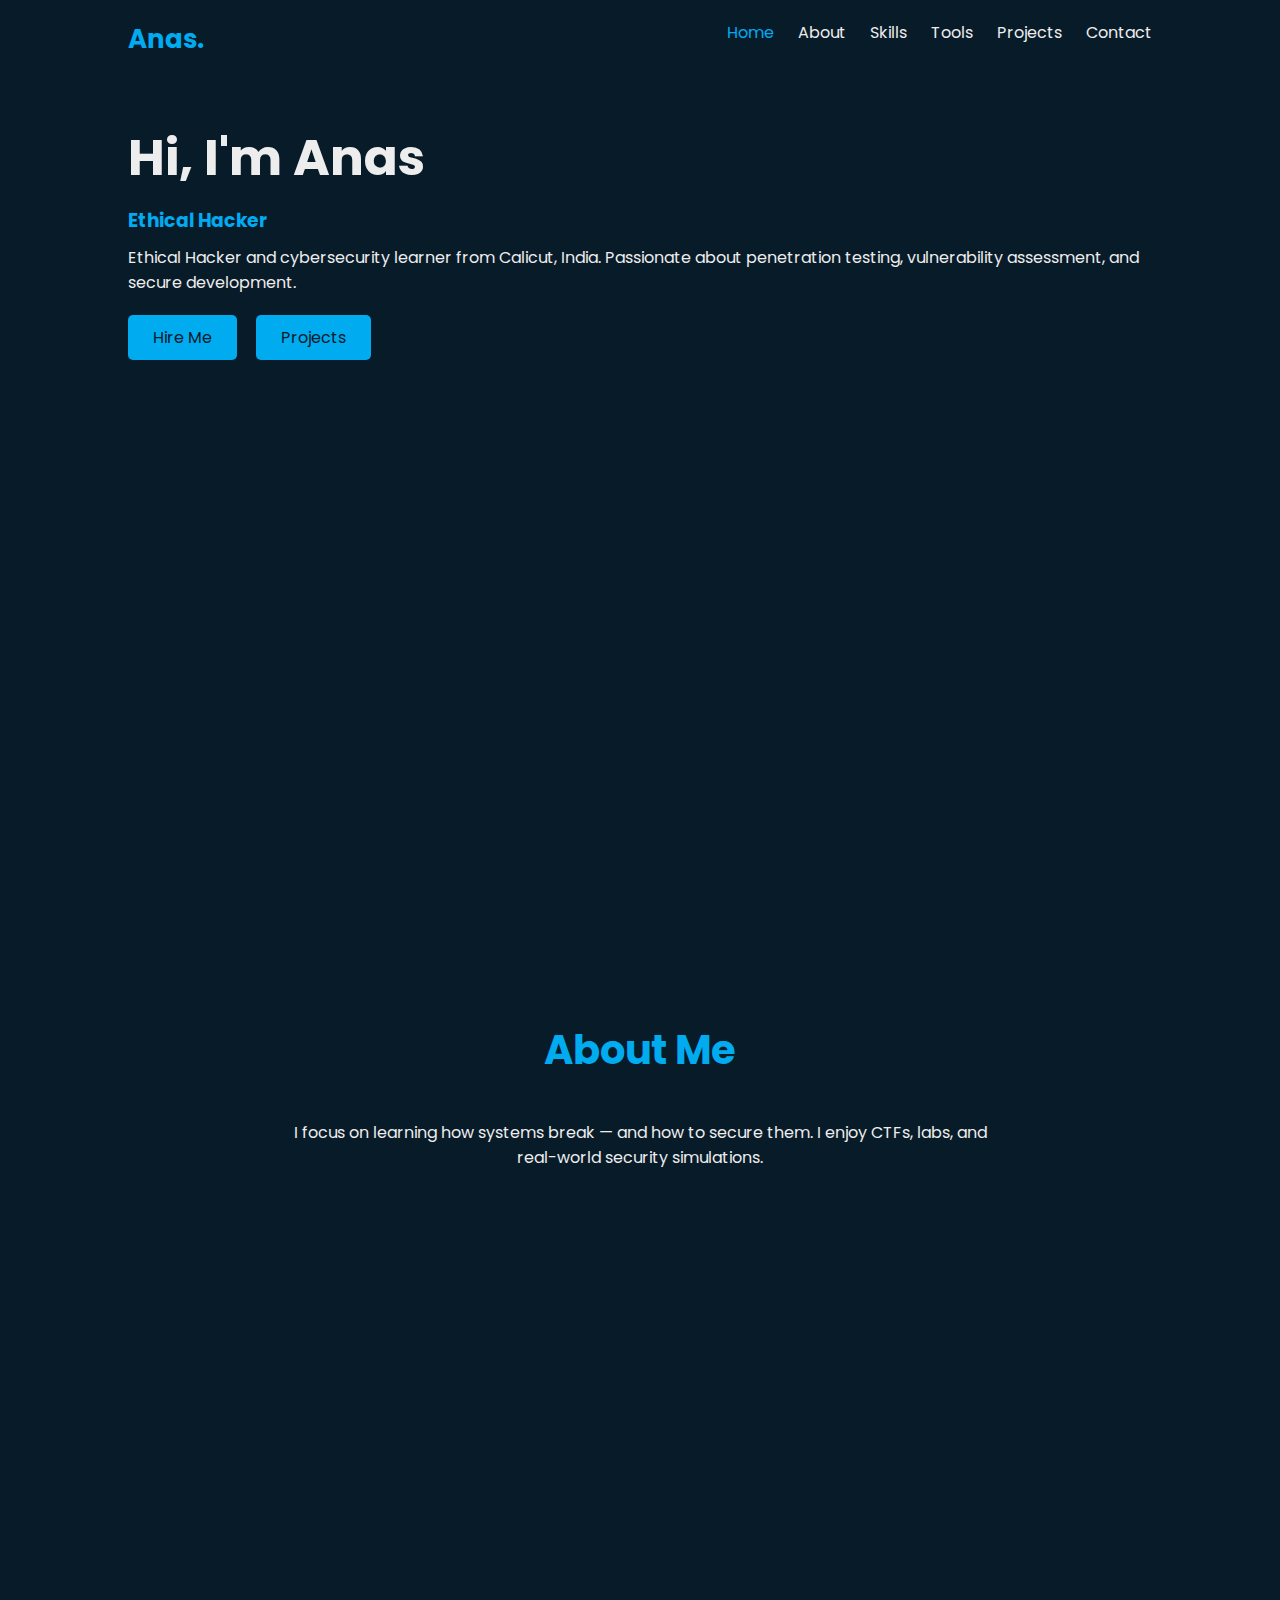
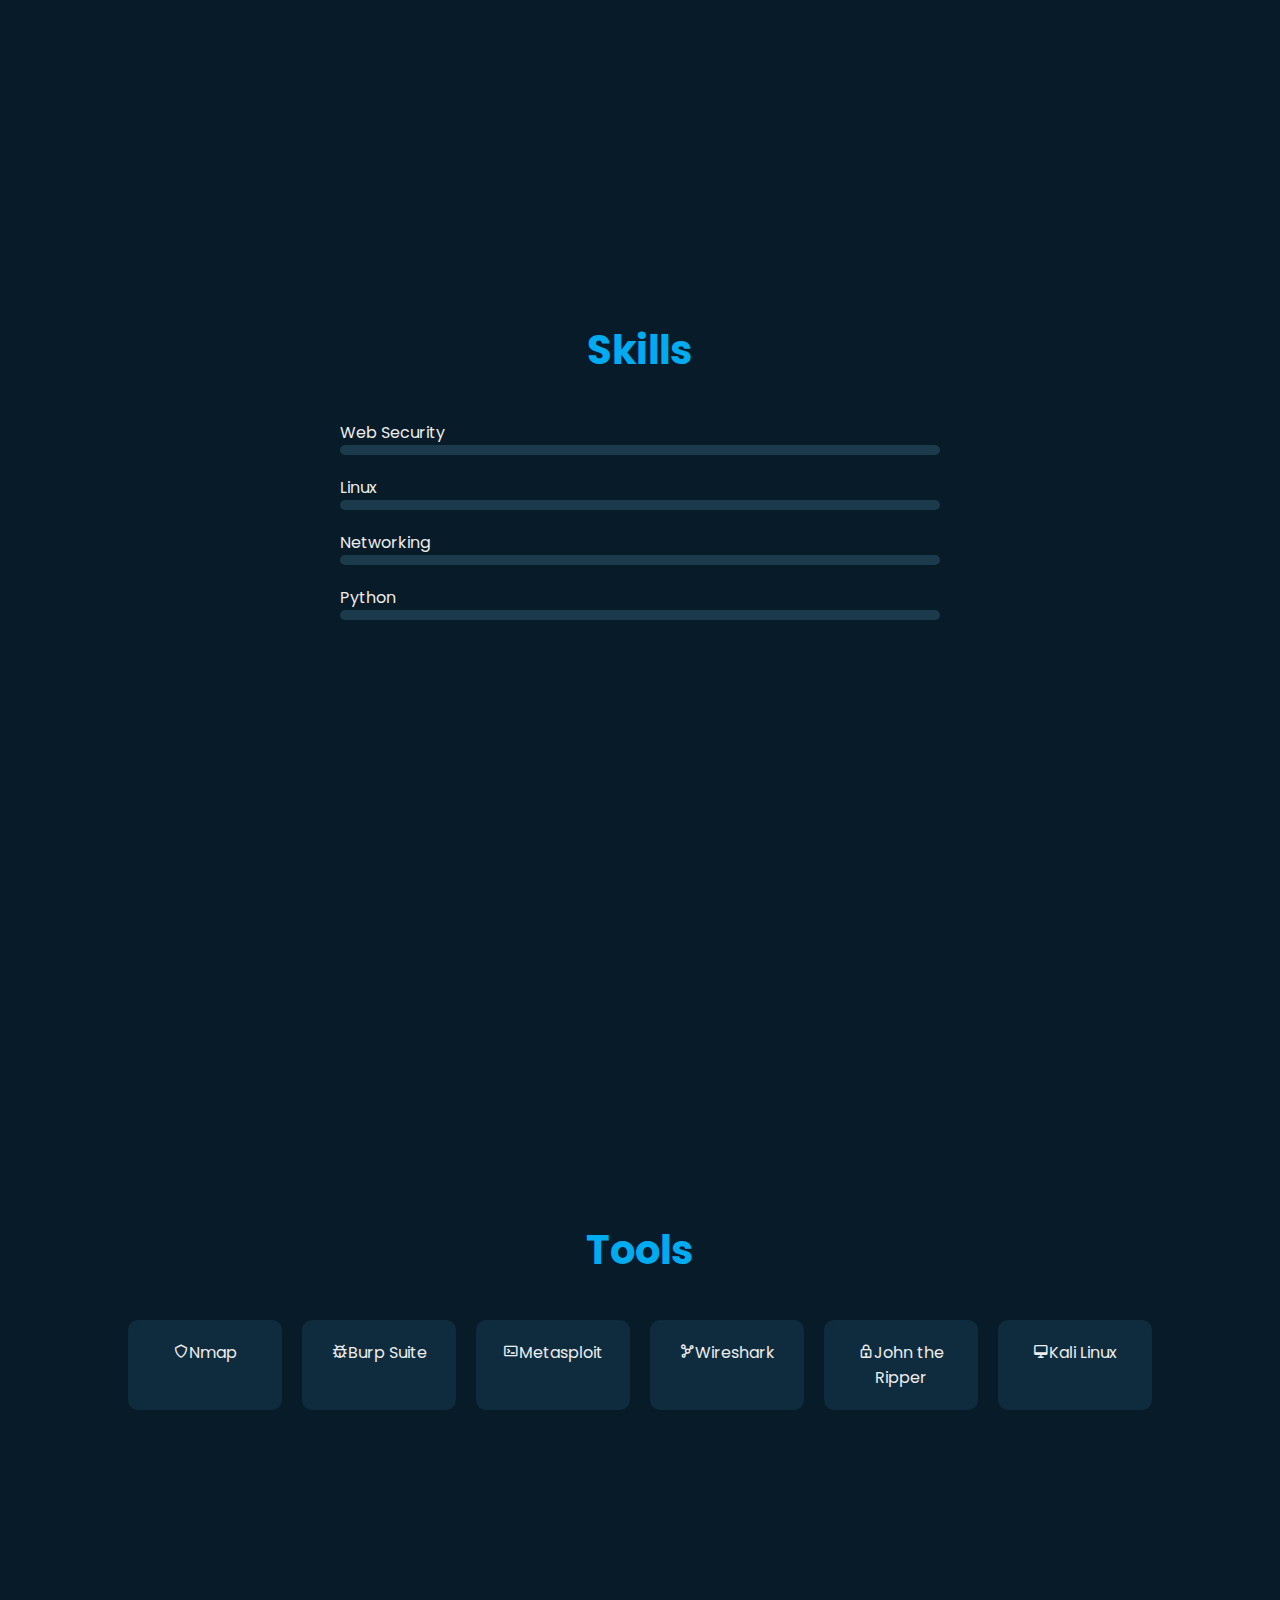
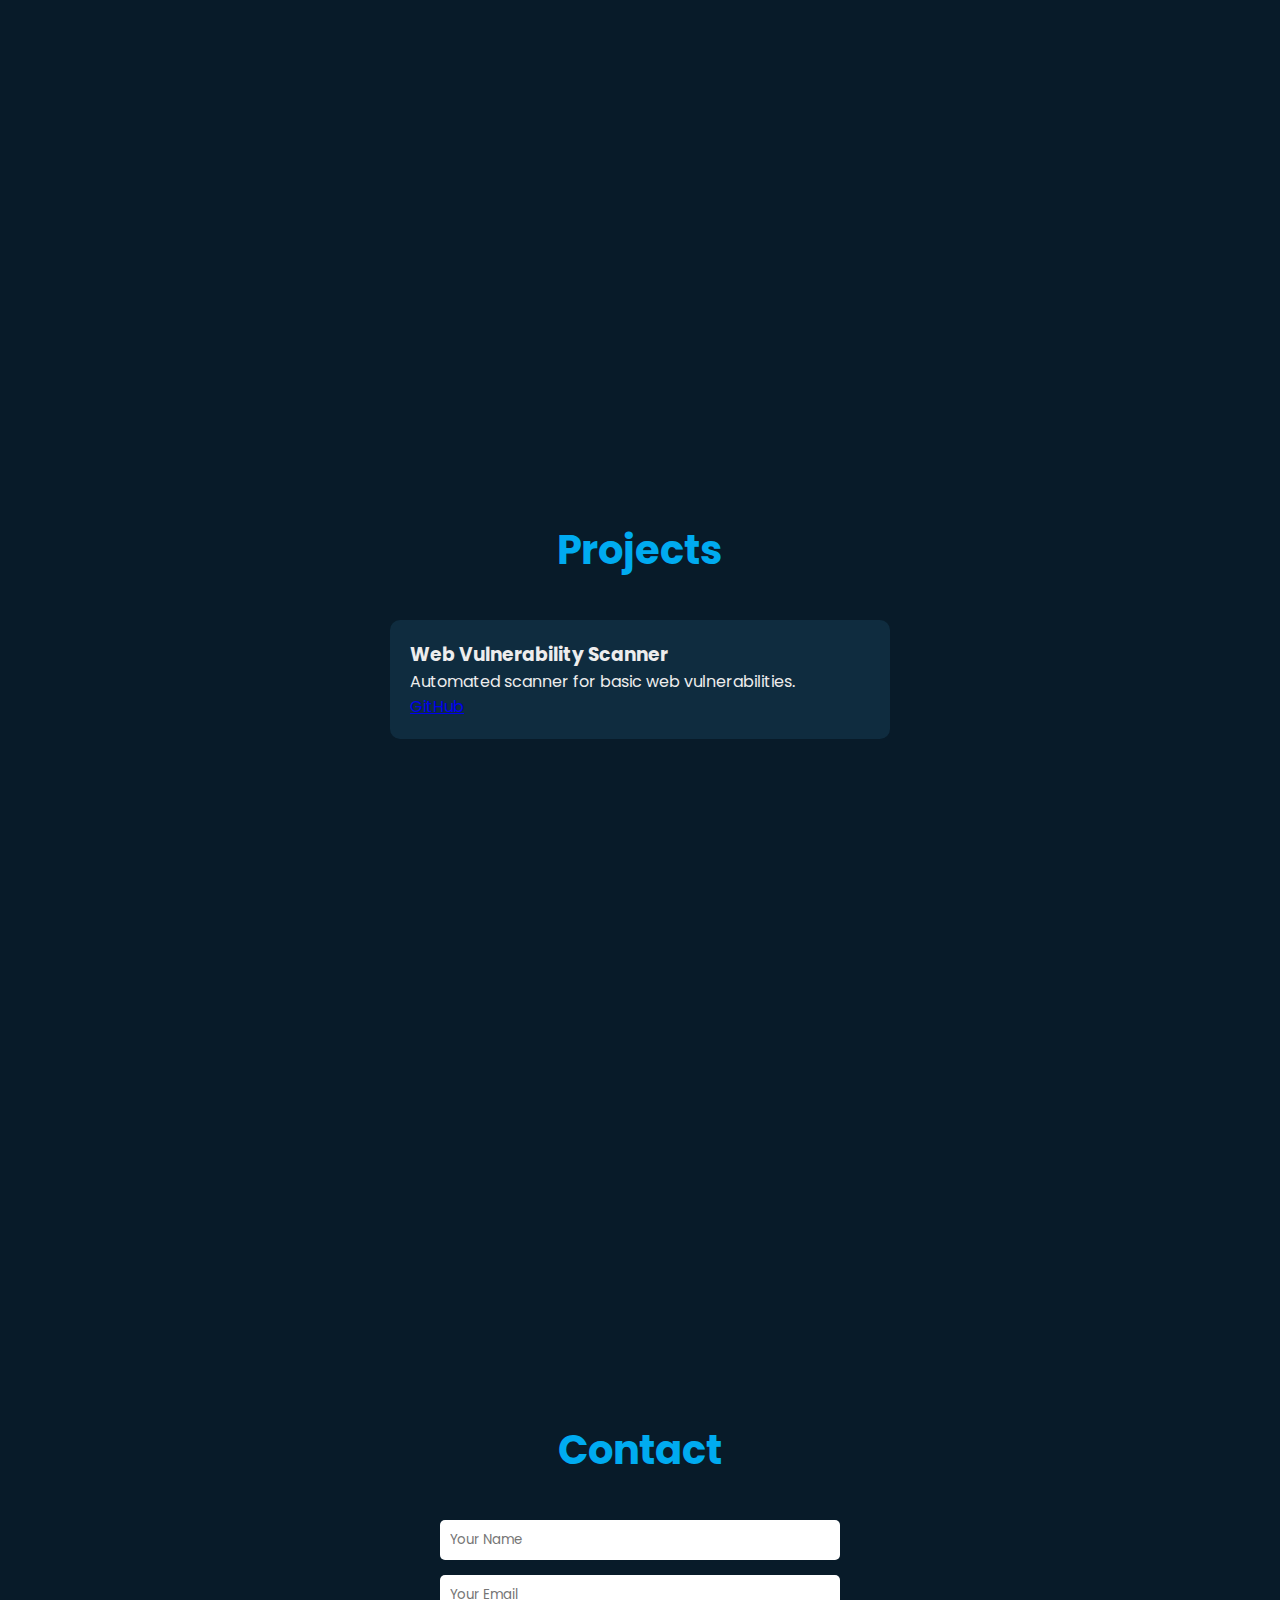
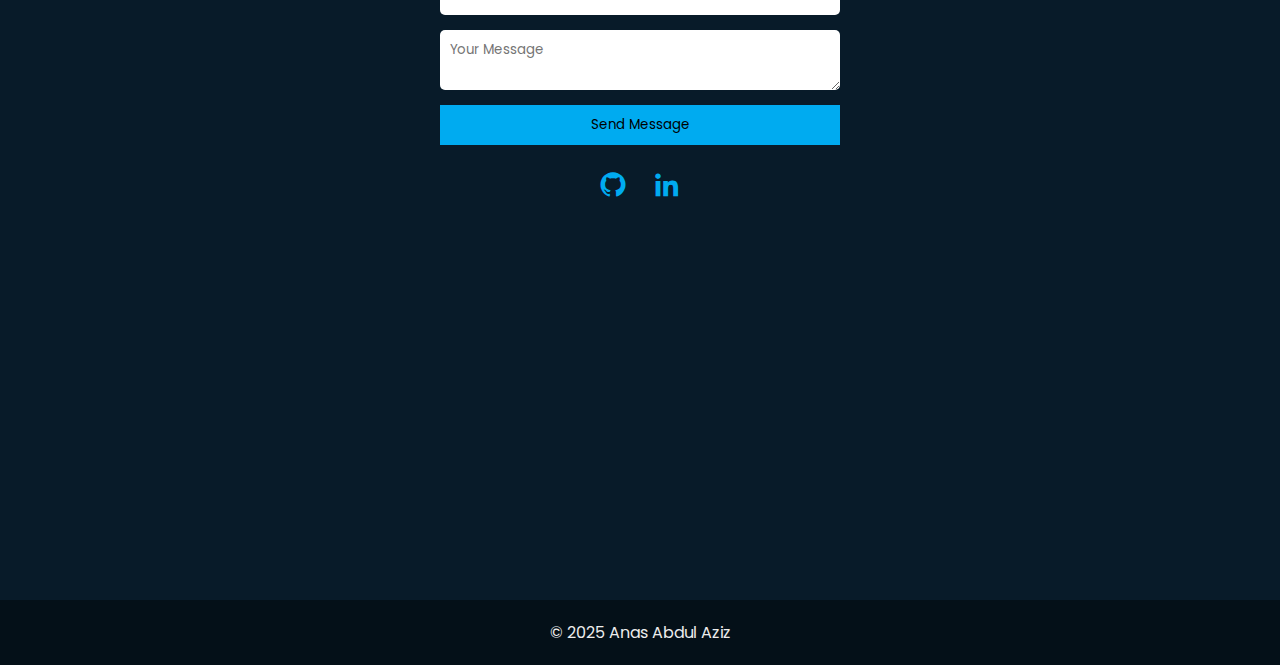
<file: portfolio/index.html>
<!DOCTYPE html>
<html lang="en">
<head>
  <meta charset="UTF-8" />
  <meta name="viewport" content="width=device-width, initial-scale=1.0" />
  <title>Anas | Cybersecurity Portfolio</title>

  <!-- Icons & Fonts -->
  <link href="https://unpkg.com/boxicons@2.1.4/css/boxicons.min.css" rel="stylesheet">
  <link href="https://fonts.googleapis.com/css2?family=Poppins:wght@300;400;500;600;700&display=swap" rel="stylesheet">

  <!-- EmailJS -->
  <script src="https://cdn.emailjs.com/dist/email.min.js"></script>

  <link rel="stylesheet" href="styles.css" />
</head>

<body>

  <div class="particles"></div>

  <header class="header">
    <a href="#home" class="logo">Anas.</a>
    <nav class="navbar">
      <a href="#home" class="active">Home</a>
      <a href="#about">About</a>
      <a href="#skills">Skills</a>
      <a href="#tools">Tools</a>
      <a href="#projects">Projects</a>
      <a href="#contact">Contact</a>
    </nav>
  </header>

  <!-- HOME -->
  <section id="home" class="home">
    <div class="content">
      <h1>Hi, I'm Anas</h1>
      <h3>Ethical Hacker</h3>
      <p>
        Ethical Hacker and cybersecurity learner from Calicut, India.
        Passionate about penetration testing, vulnerability assessment,
        and secure development.
      </p>

      <div class="btn-box">
        <a href="#contact">Hire Me</a>
        <a href="#projects">Projects</a>
      </div>
    </div>
  </section>

  <!-- ABOUT -->
  <section id="about" class="about">
    <h2 class="section-title">About Me</h2>
    <p class="center-text">
      I focus on learning how systems break — and how to secure them.
      I enjoy CTFs, labs, and real-world security simulations.
    </p>
  </section>

  <!-- SKILLS -->
  <section id="skills" class="skills">
    <h2 class="section-title">Skills</h2>

    <div class="skills-container">
      <div class="skill">
        <span>Web Security</span>
        <div class="bar"><div data-width="85%"></div></div>
      </div>

      <div class="skill">
        <span>Linux</span>
        <div class="bar"><div data-width="80%"></div></div>
      </div>

      <div class="skill">
        <span>Networking</span>
        <div class="bar"><div data-width="75%"></div></div>
      </div>

      <div class="skill">
        <span>Python</span>
        <div class="bar"><div data-width="70%"></div></div>
      </div>
    </div>
  </section>

  <!-- TOOLS -->
  <section id="tools" class="tools">
    <h2 class="section-title">Tools</h2>

    <div class="tools-grid">
      <div class="tool-card"><i class="bx bx-shield"></i>Nmap</div>
      <div class="tool-card"><i class="bx bx-bug"></i>Burp Suite</div>
      <div class="tool-card"><i class="bx bx-terminal"></i>Metasploit</div>
      <div class="tool-card"><i class="bx bx-network-chart"></i>Wireshark</div>
      <div class="tool-card"><i class="bx bx-lock"></i>John the Ripper</div>
      <div class="tool-card"><i class="bx bx-desktop"></i>Kali Linux</div>
    </div>
  </section>

  <!-- PROJECTS -->
  <section id="projects" class="projects">
    <h2 class="section-title">Projects</h2>

    <div class="project-card">
      <h3>Web Vulnerability Scanner</h3>
      <p>Automated scanner for basic web vulnerabilities.</p>
      <a href="https://github.com/anasofficialnet" target="_blank">GitHub</a>
    </div>
  </section>

  <!-- CONTACT -->
  <section id="contact" class="contact">
    <h2 class="section-title">Contact</h2>

    <form id="contactForm">
      <input type="text" name="name" placeholder="Your Name" required>
      <input type="email" name="email" placeholder="Your Email" required>
      <textarea name="message" placeholder="Your Message" required></textarea>
      <button type="submit">Send Message</button>
    </form>

    <div class="socials">
      <a href="https://github.com/anasofficialnet" target="_blank"><i class="bx bxl-github"></i></a>
      <a href="https://linkedin.com" target="_blank"><i class="bx bxl-linkedin"></i></a>
    </div>
  </section>

  <footer class="footer">
    <p>© 2025 Anas Abdul Aziz</p>
  </footer>

  <script src="script.js"></script>
</body>
</html>
</file>
<file: portfolio/styles.css>
* {
  margin: 0;
  padding: 0;
  box-sizing: border-box;
  font-family: "Poppins", sans-serif;
}

body {
  background: #081b29;
  color: #ededed;
}

/* HEADER */
.header {
  position: fixed;
  top: 0;
  width: 100%;
  padding: 20px 10%;
  display: flex;
  justify-content: space-between;
  background: #081b29;
  z-index: 1000;
}

.logo {
  color: #00abf0;
  font-size: 26px;
  font-weight: 700;
  text-decoration: none;
}

.navbar a {
  color: #ededed;
  margin-left: 20px;
  text-decoration: none;
}

.navbar a.active,
.navbar a:hover {
  color: #00abf0;
}

/* SECTIONS */
section {
  padding: 120px 10%;
  min-height: 100vh;
}

.section-title {
  text-align: center;
  font-size: 40px;
  margin-bottom: 40px;
  color: #00abf0;
}

.center-text {
  text-align: center;
  max-width: 700px;
  margin: auto;
}

/* HOME */
.home h1 {
  font-size: 50px;
}

.home h3 {
  color: #00abf0;
  margin: 10px 0;
}

.btn-box {
  margin-top: 20px;
}

.btn-box a {
  display: inline-block;
  margin-right: 15px;
  padding: 10px 25px;
  background: #00abf0;
  color: #081b29;
  text-decoration: none;
  border-radius: 5px;
}

/* SKILLS */
.skills-container {
  max-width: 600px;
  margin: auto;
}

.skill {
  margin-bottom: 20px;
}

.bar {
  background: #1b3a4b;
  height: 10px;
  border-radius: 10px;
}

.bar div {
  height: 100%;
  width: 0;
  background: #00abf0;
  border-radius: 10px;
}

/* TOOLS */
.tools-grid {
  display: grid;
  grid-template-columns: repeat(auto-fit, minmax(150px, 1fr));
  gap: 20px;
}

.tool-card {
  padding: 20px;
  background: #0f2c3f;
  text-align: center;
  border-radius: 10px;
}

/* PROJECTS */
.project-card {
  background: #0f2c3f;
  padding: 20px;
  border-radius: 10px;
  max-width: 500px;
  margin: auto;
}

/* CONTACT */
form {
  max-width: 400px;
  margin: auto;
  display: flex;
  flex-direction: column;
}

form input,
form textarea {
  margin-bottom: 15px;
  padding: 10px;
  border-radius: 5px;
  border: none;
}

form button {
  background: #00abf0;
  padding: 10px;
  border: none;
  cursor: pointer;
}

.socials {
  margin-top: 20px;
  text-align: center;
}

.socials a {
  color: #00abf0;
  font-size: 30px;
  margin: 0 10px;
}

/* FOOTER */
.footer {
  text-align: center;
  padding: 20px;
  background: #041018;
}
</file>
